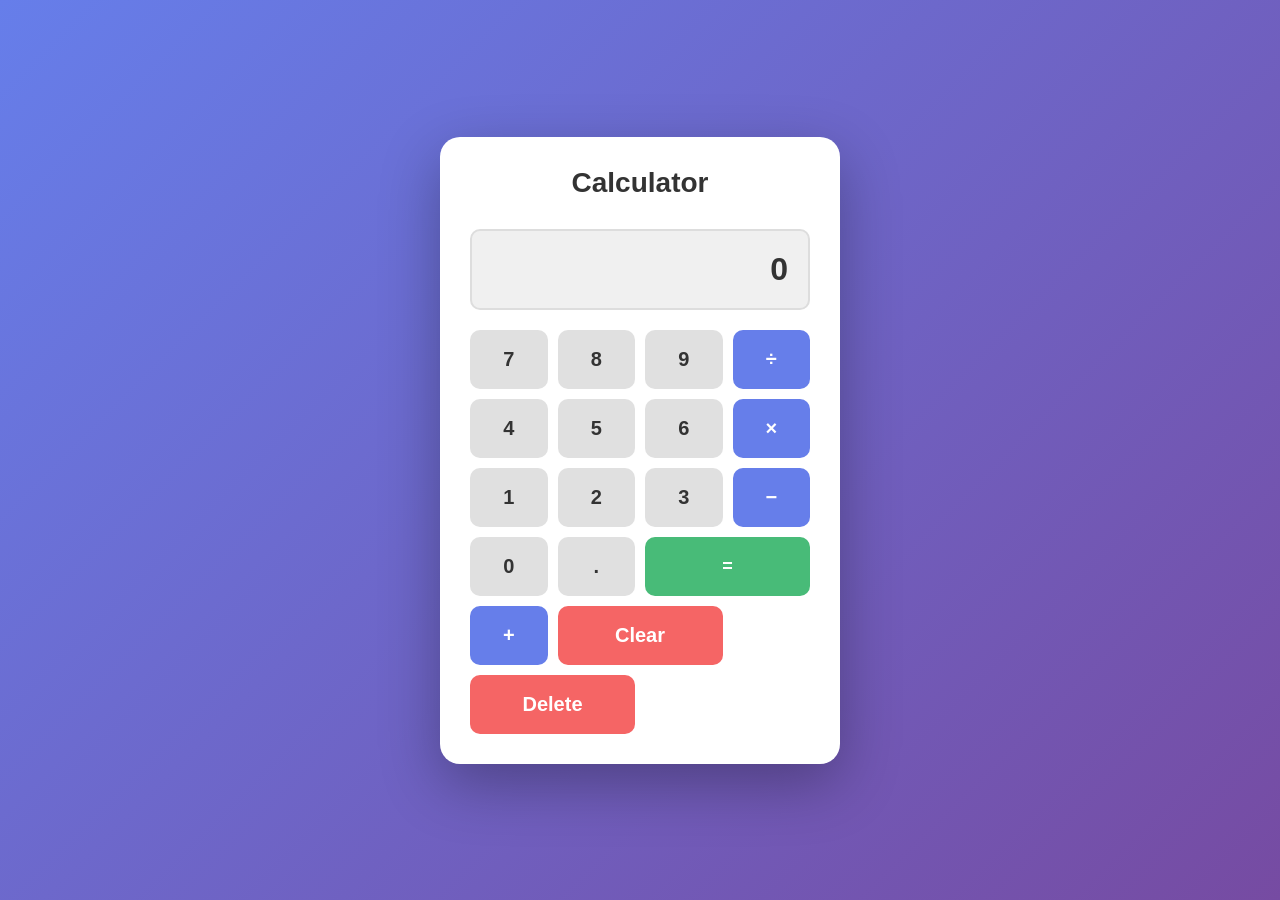
<file: index.html>
<!DOCTYPE html>
<html lang="en">
<head>
    <meta charset="UTF-8">
    <meta name="viewport" content="width=device-width, initial-scale=1.0">
    <title>Calculator</title>
    <style>
        * {
            margin: 0;
            padding: 0;
            box-sizing: border-box;
        }

        body {
            font-family: 'Segoe UI', Tahoma, Geneva, Verdana, sans-serif;
            background: linear-gradient(135deg, #667eea 0%, #764ba2 100%);
            display: flex;
            justify-content: center;
            align-items: center;
            min-height: 100vh;
        }

        .container {
            display: flex;
            justify-content: center;
            align-items: center;
            width: 100%;
            height: 100%;
            position: relative;
        }

        .calculator-wrapper {
            background: white;
            border-radius: 20px;
            box-shadow: 0 20px 60px rgba(0, 0, 0, 0.3);
            padding: 30px;
            width: 100%;
            max-width: 400px;
            transition: all 0.5s ease;
        }

        .calculator-wrapper.hidden {
            display: none;
        }

        .password-wrapper {
            background: white;
            border-radius: 20px;
            box-shadow: 0 20px 60px rgba(0, 0, 0, 0.3);
            padding: 40px;
            width: 100%;
            max-width: 400px;
            text-align: center;
            display: none;
        }

        .password-wrapper.show {
            display: block;
        }

        .calc-title {
            text-align: center;
            margin-bottom: 30px;
            color: #333;
            font-size: 28px;
            font-weight: bold;
        }

        .display {
            background: #f0f0f0;
            border: 2px solid #ddd;
            border-radius: 10px;
            padding: 20px;
            margin-bottom: 20px;
            text-align: right;
            font-size: 32px;
            min-height: 60px;
            word-wrap: break-word;
            word-break: break-all;
            color: #333;
            font-weight: bold;
        }

        .buttons {
            display: grid;
            grid-template-columns: repeat(4, 1fr);
            gap: 10px;
        }

        button {
            padding: 18px;
            font-size: 20px;
            border: none;
            border-radius: 10px;
            cursor: pointer;
            font-weight: bold;
            transition: all 0.2s;
        }

        .btn-number {
            background: #e0e0e0;
            color: #333;
        }

        .btn-number:hover {
            background: #d0d0d0;
            transform: translateY(-2px);
        }

        .btn-number:active {
            transform: translateY(0);
            background: #c0c0c0;
        }

        .btn-operator {
            background: #667eea;
            color: white;
        }

        .btn-operator:hover {
            background: #5568d3;
            transform: translateY(-2px);
        }

        .btn-operator:active {
            transform: translateY(0);
            background: #4557c0;
        }

        .btn-equals {
            grid-column: span 2;
            background: #48bb78;
            color: white;
            font-size: 18px;
        }

        .btn-equals:hover {
            background: #38a169;
            transform: translateY(-2px);
        }

        .btn-equals:active {
            transform: translateY(0);
            background: #2f8659;
        }

        .btn-clear {
            grid-column: span 2;
            background: #f56565;
            color: white;
        }

        .btn-clear:hover {
            background: #e53e3e;
            transform: translateY(-2px);
        }

        .btn-clear:active {
            transform: translateY(0);
            background: #c53030;
        }

        .password-title {
            margin-bottom: 30px;
            color: #333;
            font-size: 24px;
            font-weight: bold;
        }

        .password-input-group {
            margin-bottom: 20px;
        }

        .password-input-group input {
            width: 100%;
            padding: 15px;
            border: 2px solid #ddd;
            border-radius: 10px;
            font-size: 16px;
            transition: border-color 0.3s;
        }

        .password-input-group input:focus {
            outline: none;
            border-color: #667eea;
        }

        .password-btn {
            width: 100%;
            padding: 15px;
            background: #667eea;
            color: white;
            border: none;
            border-radius: 10px;
            font-size: 16px;
            font-weight: bold;
            cursor: pointer;
            transition: all 0.2s;
            margin-bottom: 10px;
        }

        .password-btn:hover {
            background: #5568d3;
            transform: translateY(-2px);
        }

        .password-btn:active {
            transform: translateY(0);
            background: #4557c0;
        }

        .back-btn {
            width: 100%;
            padding: 12px;
            background: #cbd5e0;
            color: #333;
            border: none;
            border-radius: 10px;
            cursor: pointer;
            font-weight: bold;
            transition: all 0.2s;
        }

        .back-btn:hover {
            background: #a0aec0;
            transform: translateY(-2px);
        }

        .back-btn:active {
            transform: translateY(0);
            background: #8596a8;
        }

        #error-message {
            color: #f56565;
            margin-top: 15px;
            font-weight: bold;
            min-height: 24px;
        }
    </style>
</head>
<body>
    <div class="container">
        <div class="calculator-wrapper" id="calcWrapper">
            <div class="calc-title">Calculator</div>
            <div class="display" id="display">0</div>
            <div class="buttons">
                <button class="btn-number" onclick="appendNumber('7')">7</button>
                <button class="btn-number" onclick="appendNumber('8')">8</button>
                <button class="btn-number" onclick="appendNumber('9')">9</button>
                <button class="btn-operator" onclick="appendOperator('/')">÷</button>
                
                <button class="btn-number" onclick="appendNumber('4')">4</button>
                <button class="btn-number" onclick="appendNumber('5')">5</button>
                <button class="btn-number" onclick="appendNumber('6')">6</button>
                <button class="btn-operator" onclick="appendOperator('*')">×</button>
                
                <button class="btn-number" onclick="appendNumber('1')">1</button>
                <button class="btn-number" onclick="appendNumber('2')">2</button>
                <button class="btn-number" onclick="appendNumber('3')">3</button>
                <button class="btn-operator" onclick="appendOperator('-')">−</button>
                
                <button class="btn-number" onclick="appendNumber('0')">0</button>
                <button class="btn-number" onclick="appendNumber('.')">.</button>
                <button class="btn-equals" onclick="calculate()">=</button>
                <button class="btn-operator" onclick="appendOperator('+')">+</button>
                
                <button class="btn-clear" onclick="clearDisplay()">Clear</button>
                <button class="btn-clear" onclick="deleteLast()">Delete</button>
            </div>
        </div>

        <div class="password-wrapper" id="passwordWrapper">
            <div class="password-title">Access Required</div>
            <div class="password-input-group">
                <input type="password" id="password" placeholder="Enter access code" autocomplete="off" onkeypress="handlePasswordKeypress(event)">
            </div>
            <button class="password-btn" onclick="checkPassword()">Verify Access</button>
            <button class="back-btn" onclick="backToCalculator()">← Back</button>
            <div id="error-message"></div>
        </div>
    </div>

    <script>
        let display = document.getElementById('display');
        let currentInput = '0';
        let previousValue = '';
        let operator = '';
        let shouldResetDisplay = false;

        function updateDisplay() {
            display.textContent = currentInput;
        }

        function appendNumber(num) {
            if (shouldResetDisplay) {
                currentInput = num;
                shouldResetDisplay = false;
            } else {
                if (currentInput === '0' && num !== '.') {
                    currentInput = num;
                } else if (num === '.' && currentInput.includes('.')) {
                    return;
                } else {
                    currentInput += num;
                }
            }
            updateDisplay();
        }

        function appendOperator(op) {
            if (operator && !shouldResetDisplay) {
                calculate();
            }
            previousValue = currentInput;
            operator = op;
            shouldResetDisplay = true;
        }

        function calculate() {
            if (operator && previousValue !== '') {
                let result;
                const prev = parseFloat(previousValue);
                const current = parseFloat(currentInput);

                switch (operator) {
                    case '+':
                        result = prev + current;
                        break;
                    case '-':
                        result = prev - current;
                        break;
                    case '*':
                        result = prev * current;
                        break;
                    case '/':
                        if (current === 0) {
                            currentInput = 'Cannot divide by 0';
                            updateDisplay();
                            operator = '';
                            previousValue = '';
                            shouldResetDisplay = true;
                            return;
                        }
                        result = prev / current;
                        break;
                    default:
                        return;
                }

                // Check if calculation equals 67+41=108
                if (previousValue === '67' && currentInput === '41' && operator === '+' && result === 108) {
                    transitionToPassword();
                    return;
                }

                currentInput = result.toString();
                operator = '';
                previousValue = '';
                shouldResetDisplay = true;
                updateDisplay();
            }
        }

        function clearDisplay() {
            currentInput = '0';
            previousValue = '';
            operator = '';
            shouldResetDisplay = false;
            updateDisplay();
        }

        function deleteLast() {
            if (currentInput.length > 1) {
                currentInput = currentInput.slice(0, -1);
            } else {
                currentInput = '0';
            }
            updateDisplay();
        }

        function transitionToPassword() {
            document.getElementById('calcWrapper').classList.add('hidden');
            document.getElementById('passwordWrapper').classList.add('show');
            document.getElementById('password').focus();
            document.getElementById('error-message').textContent = '';
        }

        function backToCalculator() {
            document.getElementById('calcWrapper').classList.remove('hidden');
            document.getElementById('passwordWrapper').classList.remove('show');
            clearDisplay();
            document.getElementById('error-message').textContent = '';
        }

        function handlePasswordKeypress(event) {
            if (event.key === 'Enter') {
                checkPassword();
            }
        }

        function checkPassword() {
            const password = document.getElementById('password').value;
            const correctPassword = 'YWxsIGhhaWwgYWxp';

            if (password === correctPassword) {
                // Set authentication token in localStorage
                localStorage.setItem('codexAuthenticated', 'true');
                localStorage.setItem('codexAuthTime', Date.now().toString());
                window.location.href = 'home.html';
            } else {
                document.getElementById('error-message').textContent = 'Incorrect password. Try again.';
                document.getElementById('password').value = '';
                document.getElementById('password').focus();
            }
        }

        updateDisplay();
    </script>
</body>
</html>
</file>
<file: style.css>
/* Import fonts */
@import url('https://fonts.googleapis.com/css2?family=Audiowide&family=Rajdhani:wght@300;400;500;600;700&display=swap');

/* Reset and Base Styles */
*, *::before, *::after {
    margin: 0;
    padding: 0;
    box-sizing: border-box;
}

:root {
    --primary: #ff0022;
    --primary-dark: #cc0019;
    --primary-light: #ff3355;
    --dark: #050505;
    --darker: #000000;
    --dark-gray: #0a0a0a;
    --medium-gray: #111111;
    --light-gray: #222222;
    --text: #f0f0f0;
    --text-muted: #888888;
    --glow: 0 0 10px rgba(255, 0, 34, 0.7);
    --glow-strong: 0 0 20px rgba(255, 0, 34, 0.9);
}

body {
    background-color: var(--darker);
    color: var(--text);
    font-family: 'Rajdhani', sans-serif;
    min-height: 100vh;
    display: flex;
    flex-direction: column;
    overflow-x: hidden;
    line-height: 1.6;
}

/* Typography */
h1, h2, h3, h4, h5, h6 {
    font-family: 'Audiowide', cursive;
    font-weight: 400;
    letter-spacing: 1px;
}

/* Scrollbar Styling */
::-webkit-scrollbar {
    width: 6px;
}

::-webkit-scrollbar-track {
    background: var(--darker);
}

::-webkit-scrollbar-thumb {
    background: var(--primary-dark);
    border-radius: 3px;
}

::-webkit-scrollbar-thumb:hover {
    background: var(--primary);
}

/* Animations */
@keyframes pulse {
    0% { transform: scale(1); }
    50% { transform: scale(1.05); }
    100% { transform: scale(1); }
}

@keyframes fadeIn {
    from { opacity: 0; }
    to { opacity: 1; }
}

@keyframes slideInFromLeft {
    from { transform: translateX(-50px); opacity: 0; }
    to { transform: translateX(0); opacity: 1; }
}

@keyframes slideInFromRight {
    from { transform: translateX(50px); opacity: 0; }
    to { transform: translateX(0); opacity: 1; }
}

@keyframes slideInFromBottom {
    from { transform: translateY(50px); opacity: 0; }
    to { transform: translateY(0); opacity: 1; }
}

@keyframes glitch {
    0% { transform: translate(0); }
    20% { transform: translate(-2px, 2px); }
    40% { transform: translate(-2px, -2px); }
    60% { transform: translate(2px, 2px); }
    80% { transform: translate(2px, -2px); }
    100% { transform: translate(0); }
}

@keyframes neonFlicker {
    0%, 19%, 21%, 23%, 25%, 54%, 56%, 100% {
        text-shadow: 
            0 0 5px var(--primary),
            0 0 10px var(--primary),
            0 0 20px var(--primary),
            0 0 40px var(--primary);
    }
    20%, 24%, 55% {
        text-shadow: none;
    }
}

/* Login Page Styles */
.login-body {
    display: flex;
    justify-content: center;
    align-items: center;
    height: 100vh;
    background-color: var(--darker);
    position: relative;
    overflow: hidden;
}

.login-background {
    position: absolute;
    top: 0;
    left: 0;
    width: 100%;
    height: 100%;
    background: 
        radial-gradient(circle at center, rgba(255, 0, 34, 0.1) 0%, rgba(0, 0, 0, 0.5) 70%);
    z-index: 1;
}

.login-grid {
    position: absolute;
    top: 0;
    left: 0;
    width: 100%;
    height: 100%;
    background-image: 
        linear-gradient(rgba(255, 0, 34, 0.05) 1px, transparent 1px),
        linear-gradient(90deg, rgba(255, 0, 34, 0.05) 1px, transparent 1px);
    background-size: 30px 30px;
    z-index: 2;
    perspective: 1000px;
    transform-style: preserve-3d;
    animation: fadeIn 2s ease-out;
}

.login-container {
    position: relative;
    z-index: 3;
    text-align: center;
    animation: fadeIn 1.5s ease-out;
}

.login-logo {
    margin-bottom: 2rem;
    animation: pulse 3s infinite ease-in-out;
}

.main-title {
    color: var(--primary);
    font-size: 4rem;
    text-shadow: 
        0 0 5px var(--primary),
        0 0 10px var(--primary),
        0 0 20px var(--primary);
    margin-bottom: 2rem;
    position: relative;
    display: inline-block;
    animation: neonFlicker 5s infinite;
}

.login-box {
    justify-self: center;
    background-color: rgba(10, 10, 10, 0.8);
    backdrop-filter: blur(10px);
    padding: 2.5rem;
    border-radius: 5px;
    box-shadow: 0 0 30px rgba(0, 0, 0, 0.8), 0 0 10px rgba(255, 0, 34, 0.3);
    width: 350px;
    border: 1px solid rgba(255, 0, 34, 0.2);
    position: relative;
    overflow: hidden;
}

.login-box::before {
    content: '';
    position: absolute;
    top: -50%;
    left: -50%;
    width: 200%;
    height: 200%;
    background: linear-gradient(
        to bottom right,
        rgba(255, 0, 34, 0),
        rgba(255, 0, 34, 0),
        rgba(255, 0, 34, 0.05),
        rgba(255, 0, 34, 0)
    );
    transform: rotate(30deg);
    animation: rotateGradient 10s linear infinite;
    z-index: -1;
}

@keyframes rotateGradient {
    0% { transform: rotate(0deg); }
    100% { transform: rotate(360deg); }
}

.login-box h2 {
    margin-bottom: 1.5rem;
    color: var(--text);
    font-size: 1.8rem;
    position: relative;
    display: inline-block;
}

.login-box h2::after {
    content: '';
    position: absolute;
    bottom: -10px;
    left: 50%;
    transform: translateX(-50%);
    width: 50px;
    height: 2px;
    background: var(--primary);
    border-radius: 2px;
}

.login-box input {
    width: 100%;
    padding: 12px 15px;
    margin-bottom: 1.5rem;
    background-color: rgba(0, 0, 0, 0.5);
    border: 1px solid var(--light-gray);
    color: var(--text);
    border-radius: 3px;
    font-family: 'Rajdhani', sans-serif;
    font-size: 1.1rem;
    transition: all 0.3s ease;
}

.login-box input:focus {
    outline: none;
    border-color: var(--primary);
    box-shadow: 0 0 10px rgba(255, 0, 34, 0.5);
}

.login-box button {
    width: 100%;
    padding: 12px;
    background-color: var(--primary);
    color: white;
    border: none;
    border-radius: 3px;
    cursor: pointer;
    font-weight: bold;
    font-family: 'Audiowide', cursive;
    font-size: 1rem;
    letter-spacing: 1px;
    transition: all 0.3s ease;
    position: relative;
    overflow: hidden;
}

.login-box button::before {
    content: '';
    position: absolute;
    top: 0;
    left: -100%;
    width: 100%;
    height: 100%;
    background: linear-gradient(
        90deg,
        transparent,
        rgba(255, 255, 255, 0.2),
        transparent
    );
    transition: all 0.5s;
}

.login-box button:hover {
    background-color: var(--primary-dark);
    transform: translateY(-2px);
    box-shadow: 0 5px 15px rgba(255, 0, 34, 0.4);
}

.login-box button:hover::before {
    left: 100%;
}

.login-box button:active {
    transform: translateY(1px);
}

#error-message {
    color: var(--primary);
    margin-top: 1rem;
    font-size: 0.9rem;
    height: 20px;
    font-weight: 500;
}

/* Header Styles */
header {
    background-color: rgba(0, 0, 0, 0.9);
    backdrop-filter: blur(10px);
    padding: 0.8rem 2rem;
    box-shadow: 0 2px 20px rgba(0, 0, 0, 0.8), 0 0 5px rgba(255, 0, 34, 0.3);
    display: flex;
    justify-content: space-between;
    align-items: center;
    position: sticky;
    top: 0;
    z-index: 100;
    border-bottom: 1px solid rgba(255, 0, 34, 0.1);
}

header .main-title {
    font-size: 2rem;
    margin-bottom: 0;
    text-shadow: 
        0 0 5px var(--primary),
        0 0 10px var(--primary);
}

nav ul {
    display: flex;
    list-style: none;
    gap: 0.5rem;
}

nav ul li a {
    color: var(--text);
    text-decoration: none;
    font-weight: 600;
    padding: 0.6rem 1rem;
    border-radius: 3px;
    transition: all 0.3s;
    position: relative;
    font-family: 'Rajdhani', sans-serif;
    letter-spacing: 1px;
    font-size: 1rem;
    display: flex;
    align-items: center;
    gap: 0.5rem;
}

nav ul li a i {
    color: var(--primary);
}

nav ul li a::after {
    content: '';
    position: absolute;
    bottom: 0;
    left: 0;
    width: 0;
    height: 2px;
    background-color: var(--primary);
    transition: width 0.3s ease;
}

nav ul li a:hover {
    color: var(--text);
    background-color: rgba(255, 0, 34, 0.1);
}

nav ul li a:hover::after {
    width: 100%;
}

nav ul li a.active {
    background-color: var(--primary);
    color: black;
    font-weight: 700;
}

nav ul li a.active i {
    color: black;
}

nav ul li a.active::after {
    width: 0;
}

/* Main Content Styles */
main {
    flex: 1;
    padding: 2rem;
    max-width: 1400px;
    margin: 0 auto;
    width: 100%;
    animation: fadeIn 1s ease-out;
}

.content {
    background-color: rgba(10, 10, 10, 0.8);
    backdrop-filter: blur(10px);
    padding: 2rem;
    border-radius: 5px;
    box-shadow: 0 0 30px rgba(0, 0, 0, 0.5), 0 0 5px rgba(255, 0, 34, 0.2);
    border: 1px solid rgba(255, 0, 34, 0.1);
    position: relative;
    overflow: hidden;
    margin-bottom: 2rem;
}

.content::before {
    content: '';
    position: absolute;
    top: 0;
    left: 0;
    width: 100%;
    height: 3px;
    background: linear-gradient(90deg, var(--primary-dark), var(--primary), var(--primary-light));
}

.content h2 {
    color: var(--primary);
    margin-bottom: 1.5rem;
    font-size: 1.8rem;
    position: relative;
    display: inline-block;
    animation: slideInFromLeft 1s ease-out;
}

.content h2 i {
    margin-right: 0.5rem;
}

.content p {
    margin-bottom: 1.5rem;
    line-height: 1.8;
    font-size: 1.1rem;
    color: var(--text-muted);
}

/* Games Grid Styles */
.games-grid {
    display: grid;
    grid-template-columns: repeat(auto-fill, minmax(250px, 1fr));
    gap: 1.5rem;
}

.game-card {
    background: linear-gradient(145deg, #0a0a0a, #050505);
    border-radius: 5px;
    padding: 1.5rem;
    text-align: center;
    box-shadow: 0 5px 15px rgba(0, 0, 0, 0.5);
    transition: all 0.3s ease;
    position: relative;
    overflow: hidden;
    border: 1px solid rgba(20, 20, 20, 1);
    animation: fadeIn 0.5s ease-out;
    animation-fill-mode: both;
}

.games-grid .game-card:nth-child(1) { animation-delay: 0.1s; }
.games-grid .game-card:nth-child(2) { animation-delay: 0.15s; }
.games-grid .game-card:nth-child(3) { animation-delay: 0.2s; }
.games-grid .game-card:nth-child(4) { animation-delay: 0.25s; }
.games-grid .game-card:nth-child(5) { animation-delay: 0.3s; }
.games-grid .game-card:nth-child(6) { animation-delay: 0.35s; }
.games-grid .game-card:nth-child(7) { animation-delay: 0.4s; }
.games-grid .game-card:nth-child(8) { animation-delay: 0.45s; }
.games-grid .game-card:nth-child(9) { animation-delay: 0.5s; }
.games-grid .game-card:nth-child(10) { animation-delay: 0.55s; }
.games-grid .game-card:nth-child(11) { animation-delay: 0.6s; }
.games-grid .game-card:nth-child(12) { animation-delay: 0.65s; }

.game-card::before {
    content: '';
    position: absolute;
    top: -50%;
    left: -50%;
    width: 200%;
    height: 200%;
    background: linear-gradient(
        to bottom right,
        rgba(255, 0, 34, 0),
        rgba(255, 0, 34, 0),
        rgba(255, 0, 34, 0.1),
        rgba(255, 0, 34, 0)
    );
    transform: rotate(30deg);
    z-index: 1;
    transition: all 0.5s;
    opacity: 0;
}

.game-card::after {
    content: '';
    position: absolute;
    top: 0;
    left: 0;
    width: 100%;
    height: 100%;
    background: linear-gradient(
        to bottom,
        rgba(255, 0, 34, 0.05),
        rgba(0, 0, 0, 0)
    );
    z-index: 0;
}

.game-card:hover {
    transform: translateY(-10px);
    box-shadow: 0 15px 30px rgba(0, 0, 0, 0.7), 0 0 15px rgba(255, 0, 34, 0.3);
    border-color: rgba(255, 0, 34, 0.3);
    background: linear-gradient(145deg, #0c0c0c, #070707);
}

.game-card:hover::before {
    opacity: 1;
    animation: rotateGradient 10s linear infinite;
}

.game-card h3 {
    color: var(--text);
    margin-bottom: 1.5rem;
    font-size: 1.5rem;
    position: relative;
    display: inline-block;
    z-index: 2;
}

.game-card h3::after {
    content: '';
    position: absolute;
    bottom: -8px;
    left: 50%;
    transform: translateX(-50%);
    width: 40px;
    height: 2px;
    background: var(--primary);
    border-radius: 2px;
    transition: width 0.3s;
}

.game-card:hover h3::after {
    width: 80%;
}

.game-card button {
    background-color: var(--primary);
    color: black;
    border: none;
    padding: 0.8rem 1.5rem;
    border-radius: 3px;
    cursor: pointer;
    font-weight: bold;
    font-family: 'Audiowide', cursive;
    letter-spacing: 1px;
    transition: all 0.3s;
    position: relative;
    overflow: hidden;
    z-index: 2;
}

.game-card button::before {
    content: '';
    position: absolute;
    top: 0;
    left: -100%;
    width: 100%;
    height: 100%;
    background: linear-gradient(
        90deg,
        transparent,
        rgba(255, 255, 255, 0.2),
        transparent
    );
    transition: all 0.5s;
}

.game-card button:hover {
    background-color: var(--primary-dark);
    transform: translateY(-3px);
    box-shadow: 0 5px 15px rgba(255, 0, 34, 0.4);
}

.game-card button:hover::before {
    left: 100%;
}

.game-card button:active {
    transform: translateY(1px);
}

/* Footer Styles */
footer {
    background-color: rgba(0, 0, 0, 0.95);
    backdrop-filter: blur(10px);
    text-align: center;
    padding: 1.5rem;
    margin-top: auto;
    box-shadow: 0 -2px 20px rgba(0, 0, 0, 0.8);
    border-top: 1px solid rgba(255, 0, 34, 0.1);
    position: relative;
}

footer::before {
    content: '';
    position: absolute;
    top: 0;
    left: 0;
    width: 100%;
    height: 1px;
    background: linear-gradient(90deg, transparent, var(--primary), transparent);
}

footer p {
    color: var(--text-muted);
    font-size: 0.9rem;
}

/* Page Transitions */
.page-transition {
    position: fixed;
    top: 0;
    left: 0;
    width: 100%;
    height: 100%;
    background-color: var(--darker);
    z-index: 9999;
    pointer-events: none;
    opacity: 0;
    transition: opacity 0.5s;
}

.page-transition.active {
    opacity: 1;
}

/* Hero Section for Home Page */
.hero {
    position: relative;
    height: 600px;
    display: flex;
    align-items: center;
    justify-content: center;
    margin-bottom: 3rem;
    overflow: hidden;
    border-radius: 5px;
    box-shadow: 0 10px 30px rgba(0, 0, 0, 0.7);
    border: 1px solid rgba(255, 0, 34, 0.1);
}

.hero-bg {
    position: absolute;
    top: 0;
    left: 0;
    width: 100%;
    height: 100%;
    background: linear-gradient(135deg, rgba(0, 0, 0, 0.9), rgba(0, 0, 0, 0.95)),
                url('https://images.unsplash.com/photo-1511512578047-dfb367046420?ixlib=rb-4.0.3&ixid=M3wxMjA3fDB8MHxwaG90by1wYWdlfHx8fGVufDB8fHx8fA%3D%3D&auto=format&fit=crop&w=2071&q=80');
    background-size: cover;
    background-position: center;
    z-index: 1;
    opacity: 0.7;
}

.hero-grid {
    position: absolute;
    top: 0;
    left: 0;
    width: 100%;
    height: 100%;
    background-image: 
        linear-gradient(rgba(255, 0, 34, 0.05) 1px, transparent 1px),
        linear-gradient(90deg, rgba(255, 0, 34, 0.05) 1px, transparent 1px);
    background-size: 30px 30px;
    z-index: 2;
    opacity: 0.3;
}

.hero-content {
    position: relative;
    z-index: 3;
    text-align: center;
    padding: 2rem;
    max-width: 800px;
}

.hero-title {
    font-size: 4rem;
    color: var(--text);
    margin-bottom: 1.5rem;
    text-shadow: 
        0 0 5px var(--primary),
        0 0 10px var(--primary);
    animation: fadeIn 1s ease-out;
    line-height: 1.2;
}

.hero-title span {
    color: var(--primary);
    position: relative;
    display: inline-block;
}

.hero-title span::after {
    content: '';
    position: absolute;
    bottom: 0;
    left: 0;
    width: 100%;
    height: 2px;
    background: var(--primary);
    box-shadow: 0 0 10px var(--primary);
}

.hero-subtitle {
    font-size: 1.5rem;
    color: var(--text-muted);
    margin-bottom: 2.5rem;
    animation: fadeIn 1.5s ease-out;
    max-width: 600px;
    margin-left: auto;
    margin-right: auto;
}

.hero-buttons {
    display: flex;
    gap: 1.5rem;
    justify-content: center;
    animation: fadeIn 2s ease-out;
}

.hero-btn {
    padding: 1rem 2.5rem;
    background-color: var(--primary);
    color: black;
    border: none;
    border-radius: 3px;
    cursor: pointer;
    font-weight: bold;
    font-family: 'Audiowide', cursive;
    letter-spacing: 1px;
    text-decoration: none;
    transition: all 0.3s;
    position: relative;
    overflow: hidden;
    font-size: 1rem;
    display: flex;
    align-items: center;
    gap: 0.5rem;
}

.hero-btn.secondary {
    background-color: transparent;
    border: 2px solid var(--primary);
    color: var(--text);
}

.hero-btn::before {
    content: '';
    position: absolute;
    top: 0;
    left: -100%;
    width: 100%;
    height: 100%;
    background: linear-gradient(
        90deg,
        transparent,
        rgba(255, 255, 255, 0.2),
        transparent
    );
    transition: all 0.5s;
}

.hero-btn:hover {
    background-color: var(--primary-dark);
    transform: translateY(-3px);
    box-shadow: 0 5px 15px rgba(255, 0, 34, 0.4);
}

.hero-btn.secondary:hover {
    background-color: rgba(255, 0, 34, 0.1);
    color: var(--text);
}

.hero-btn:hover::before {
    left: 100%;
}

/* Featured Games Section */
.featured-games {
    margin-bottom: 3rem;
}

.section-title {
    font-size: 2.2rem;
    color: var(--primary);
    margin-bottom: 2rem;
    position: relative;
    display: inline-block;
    text-shadow: 0 0 5px rgba(255, 0, 34, 0.5);
}

.section-title::after {
    content: '';
    position: absolute;
    bottom: -10px;
    left: 0;
    width: 80px;
    height: 3px;
    background: var(--primary);
    border-radius: 3px;
    box-shadow: 0 0 10px var(--primary);
}

.featured-grid {
    display: grid;
    grid-template-columns: repeat(3, 1fr);
    gap: 2rem;
}

/* About Page Specific Styles */
.about-section {
    display: grid;
    grid-template-columns: 1fr 1fr;
    gap: 3rem;
    margin-bottom: 3rem;
}

.about-image {
    border-radius: 5px;
    overflow: hidden;
    box-shadow: 0 10px 30px rgba(0, 0, 0, 0.7);
    height: 400px;
    border: 1px solid rgba(255, 0, 34, 0.1);
    position: relative;
}

.about-image::after {
    content: '';
    position: absolute;
    top: 0;
    left: 0;
    width: 100%;
    height: 100%;
    background: linear-gradient(
        to bottom,
        rgba(0, 0, 0, 0.3),
        rgba(0, 0, 0, 0.7)
    );
}

.about-image img {
    width: 100%;
    height: 100%;
    object-fit: cover;
}

.about-content h2 {
    margin-bottom: 1.5rem;
    color: var(--primary);
    text-shadow: 0 0 5px rgba(255, 0, 34, 0.5);
}

.about-content p {
    margin-bottom: 1.5rem;
    line-height: 1.8;
    color: var(--text-muted);
}

/* Responsive Styles */
@media (max-width: 1200px) {
    .featured-grid {
        grid-template-columns: repeat(2, 1fr);
    }
    
    .about-section {
        grid-template-columns: 1fr;
    }
}

@media (max-width: 992px) {
    .hero-title {
        font-size: 3.5rem;
    }
    
    .hero-subtitle {
        font-size: 1.3rem;
    }
    
    .featured-grid {
        grid-template-columns: 1fr;
    }
}

@media (max-width: 768px) {
    header {
        flex-direction: column;
        padding: 1rem;
    }
    
    header .main-title {
        margin-bottom: 1rem;
    }
    
    nav ul {
        flex-wrap: wrap;
        justify-content: center;
    }
    
    .hero {
        height: 500px;
    }
    
    .hero-title {
        font-size: 3rem;
    }
    
    .hero-buttons {
        flex-direction: column;
        align-items: center;
    }
    
    .hero-btn {
        width: 100%;
        text-align: center;
        justify-content: center;
    }
    
    main {
        padding: 2rem 1rem;
    }
    
    .content {
        padding: 1.5rem;
    }
}

@media (max-width: 480px) {
    .login-box {
        width: 90%;
        padding: 1.5rem;
    }
    
    .main-title {
        font-size: 3rem;
    }
    
    .hero-title {
        font-size: 2.5rem;
    }
    
    .hero-subtitle {
        font-size: 1.1rem;
    }
    
    .section-title {
        font-size: 1.8rem;
    }
    
    .game-card {
        padding: 1.2rem;
    }
    
    .game-card h3 {
        font-size: 1.3rem;
    }
    
    .about-image {
        height: 300px;
    }
}

/* Animations for elements */
.content, .game-card, .about-image, .about-content {
    opacity: 0;
    transform: translateY(20px);
    transition: opacity 0.8s ease, transform 0.8s ease;
}

.content.visible, .game-card.visible, .about-image.visible, .about-content.visible {
    opacity: 1;
    transform: translateY(0);
}

/* Shake animation for password input */
@keyframes shake {
    0%, 100% { transform: translateX(0); }
    10%, 30%, 50%, 70%, 90% { transform: translateX(-5px); }
    20%, 40%, 60%, 80% { transform: translateX(5px); }
}

.shake {
    animation: shake 0.5s;
}

/* Loading animation */
.loaded {
    animation: fadeIn 0.5s ease-out;
}

/* Glitch effect for game cards on hover */
.game-card:hover h3 {
    animation: glitch 0.3s ease-in-out;
}

/* Update to game card styling to ensure consistent layout */
.game-card {
    background: linear-gradient(145deg, #0a0a0a, #050505);
    border-radius: 5px;
    padding: 1.5rem;
    text-align: center;
    box-shadow: 0 5px 15px rgba(0, 0, 0, 0.5);
    transition: all 0.3s ease;
    position: relative;
    overflow: hidden;
    border: 1px solid rgba(20, 20, 20, 1);
    animation: fadeIn 0.5s ease-out;
    animation-fill-mode: both;
    display: flex;
    flex-direction: column;
    justify-content: space-between;
    height: 180px;
}

.game-card h3 {
    color: var(--text);
    margin-bottom: 1rem;
    font-size: 1.5rem;
    position: relative;
    display: inline-block;
    z-index: 2;
    align-self: center;
}

.game-card h3::after {
    content: '';
    position: absolute;
    bottom: -8px;
    left: 50%;
    transform: translateX(-50%);
    width: 40px;
    height: 2px;
    background: var(--primary);
    border-radius: 2px;
    transition: width 0.3s;
}

.game-card:hover h3::after {
    width: 80%;
}

.game-card button {
    background-color: var(--primary);
    color: black;
    border: none;
    padding: 0.8rem 1.5rem;
    border-radius: 3px;
    cursor: pointer;
    font-weight: bold;
    font-family: 'Audiowide', cursive;
    letter-spacing: 1px;
    transition: all 0.3s;
    position: relative;
    overflow: hidden;
    z-index: 2;
    margin-top: auto;
    align-self: center;
    width: 80%;
}

/* Games Grid Styles */
.games-grid {
    display: grid;
    grid-template-columns: repeat(auto-fill, minmax(280px, 1fr));
    gap: 2rem;
    margin-bottom: 3rem;
}

@media (max-width: 768px) {
    .games-grid {
        grid-template-columns: repeat(auto-fill, minmax(240px, 1fr));
        gap: 1.5rem;
    }
    
    .game-card {
        height: 160px;
        padding: 1.2rem;
    }
    
    .game-card h3 {
        font-size: 1.3rem;
    }
    
    .game-card button {
        padding: 0.7rem 1.2rem;
        font-size: 0.9rem;
    }
}

@media (max-width: 480px) {
    .games-grid {
        grid-template-columns: 1fr;
        gap: 1.2rem;
    }
}

/* Update for main title to have consistent appearance without flicker */
.main-title {
    font-family: 'Audiowide', cursive;
    color: var(--primary);
    font-size: 2.5rem;
    margin: 0;
    letter-spacing: 2px;
    text-shadow: 0 0 5px var(--primary), 0 0 10px var(--primary), 0 0 20px var(--primary);
}

/* For the login page title specifically */
.login-container .main-title {
    font-size: 3.5rem;
    margin-bottom: 2rem;
    text-align: center;
}

/* Music Page Styles */
.music-search-container {
    max-width: 900px;
    margin: 0 auto 3rem;
    padding: 0 1.5rem;
}

.music-search-box {
    display: flex;
    align-items: center;
    background: linear-gradient(145deg, #0a0a0a, #050505);
    border-radius: 5px;
    padding: 0.5rem 1rem;
    margin-bottom: 2rem;
    border: 1px solid rgba(255, 0, 34, 0.2);
    box-shadow: 0 5px 15px rgba(0, 0, 0, 0.5);
    position: relative;
    overflow: hidden;
}

.music-search-box::before {
    content: '';
    position: absolute;
    top: -50%;
    left: -50%;
    width: 200%;
    height: 200%;
    background: repeating-linear-gradient(
        45deg,
        transparent,
        transparent 10px,
        rgba(255, 0, 34, 0.03) 10px,
        rgba(255, 0, 34, 0.03) 20px
    );
    z-index: 0;
    animation: grid-move 20s linear infinite;
    opacity: 0.3;
}

.search-icon {
    color: var(--primary);
    font-size: 1.2rem;
    margin-right: 1rem;
    position: relative;
    z-index: 1;
}

#music-search-input {
    flex: 1;
    background: transparent;
    border: none;
    color: var(--text);
    font-size: 1rem;
    padding: 0.8rem 0;
    font-family: 'Rajdhani', sans-serif;
    position: relative;
    z-index: 1;
}

#music-search-input:focus {
    outline: none;
}

#music-search-button {
    background-color: var(--primary);
    color: black;
    border: none;
    padding: 0.8rem 1.5rem;
    border-radius: 3px;
    cursor: pointer;
    font-weight: bold;
    font-family: 'Audiowide', cursive;
    letter-spacing: 1px;
    transition: all 0.3s;
    position: relative;
    z-index: 1;
}

#music-search-button:hover {
    background-color: #ff1f3d;
    transform: translateY(-2px);
    box-shadow: 0 5px 15px rgba(255, 0, 34, 0.3);
}

.popular-searches {
    margin-bottom: 2.5rem;
}

.popular-searches h3 {
    color: var(--text);
    margin-bottom: 1rem;
    font-size: 1.3rem;
    position: relative;
    display: inline-block;
}

.popular-searches h3::after {
    content: '';
    position: absolute;
    bottom: -5px;
    left: 0;
    width: 40px;
    height: 2px;
    background: var(--primary);
    border-radius: 2px;
}

.popular-tags {
    display: flex;
    flex-wrap: wrap;
    gap: 0.8rem;
}

.tag {
    background: rgba(255, 0, 34, 0.1);
    color: var(--text);
    padding: 0.5rem 1rem;
    border-radius: 20px;
    font-size: 0.9rem;
    cursor: pointer;
    transition: all 0.3s;
    border: 1px solid rgba(255, 0, 34, 0.2);
}

.tag:hover {
    background: rgba(255, 0, 34, 0.2);
    transform: translateY(-2px);
    box-shadow: 0 5px 10px rgba(0, 0, 0, 0.3);
}

.music-categories {
    display: grid;
    grid-template-columns: repeat(auto-fit, minmax(250px, 1fr));
    gap: 2rem;
}

.category {
    background: linear-gradient(145deg, #0a0a0a, #050505);
    border-radius: 5px;
    padding: 1.5rem;
    border: 1px solid rgba(20, 20, 20, 1);
    box-shadow: 0 5px 15px rgba(0, 0, 0, 0.5);
    transition: all 0.3s;
}

.category:hover {
    transform: translateY(-5px);
    box-shadow: 0 10px 25px rgba(0, 0, 0, 0.7), 0 0 15px rgba(255, 0, 34, 0.2);
}

.category h3 {
    color: var(--primary);
    margin-bottom: 1rem;
    font-size: 1.2rem;
    display: flex;
    align-items: center;
    gap: 0.5rem;
}

.category ul {
    list-style: none;
    padding: 0;
}

.category li {
    color: var(--text);
    padding: 0.7rem 0;
    border-bottom: 1px solid rgba(255, 255, 255, 0.05);
    cursor: pointer;
    transition: all 0.3s;
    position: relative;
}

.category li:last-child {
    border-bottom: none;
}

.category li:hover {
    color: var(--primary);
    padding-left: 0.5rem;
}

.category li:hover::before {
    content: '▶';
    position: absolute;
    left: -15px;
    color: var(--primary);
    font-size: 0.7rem;
    top: 50%;
    transform: translateY(-50%);
    opacity: 0.7;
}

@media (max-width: 768px) {
    .music-search-box {
        flex-direction: column;
        padding: 1rem;
    }
    
    .search-icon {
        display: none;
    }
    
    #music-search-input {
        width: 100%;
        margin-bottom: 1rem;
        text-align: center;
    }
    
    #music-search-button {
        width: 100%;
    }
    
    .music-categories {
        grid-template-columns: 1fr;
        gap: 1.5rem;
    }
}

/* Logo styling */
.logo {
    display: flex;
    align-items: center;
}

.logo img {
    width: 40px;
    height: 40px;
    margin-right: 10px;
}

.logo h1 {
    font-family: 'Audiowide', cursive;
    font-size: 1.8rem;
    color: #ff0022;
    margin: 0;
    letter-spacing: 1px;
    text-shadow: 0 0 10px rgba(255, 0, 34, 0.3);
}

@media (max-width: 768px) {
    .logo img {
        width: 32px;
        height: 32px;
    }
    
    .logo h1 {
        font-size: 1.5rem;
    }
}

/* Search Bar Styles */
.search-container {
    margin-bottom: 2rem;
    width: 100%;
    max-width: 600px;
}

.search-bar {
    display: flex;
    align-items: center;
    background: rgba(10, 10, 10, 0.5);
    border: 1px solid rgba(255, 0, 34, 0.3);
    border-radius: 5px;
    padding: 0.5rem 1rem;
    transition: all 0.3s ease;
    position: relative;
}

.search-bar:focus-within {
    border-color: var(--primary);
    box-shadow: 0 0 15px rgba(255, 0, 34, 0.2);
}

.search-icon {
    color: var(--text-muted);
    margin-right: 0.8rem;
}

#game-search {
    background: transparent;
    border: none;
    color: var(--text);
    font-family: 'Rajdhani', sans-serif;
    font-size: 1rem;
    width: 100%;
    padding: 0.5rem 0;
}

#game-search:focus {
    outline: none;
}

#game-search::placeholder {
    color: var(--text-muted);
}

.clear-search-btn {
    background: transparent;
    border: none;
    color: var(--text-muted);
    cursor: pointer;
    padding: 0.5rem;
    display: none;
    opacity: 0.7;
    transition: opacity 0.2s;
}

.clear-search-btn:hover {
    opacity: 1;
    color: var(--primary);
}

/* No results message */
.no-results {
    text-align: center;
    padding: 2rem;
    color: var(--text-muted);
    font-size: 1.2rem;
    background: rgba(10, 10, 10, 0.5);
    border-radius: 5px;
    margin: 2rem 0;
    display: none;
}

/* Animation for search results */
@keyframes fadeIn {
    from { opacity: 0; transform: translateY(10px); }
    to { opacity: 1; transform: translateY(0); }
}

.game-card.search-visible {
    animation: fadeIn 0.3s ease forwards;
}

/* Responsive adjustments */
@media (max-width: 768px) {
    .search-container {
        max-width: 100%;
    }
}
</file>
<file: admin-panel.css>
/* Admin Panel Styles */
.admin-panel {
    position: fixed;
    top: 20px;
    right: 20px;
    width: 450px;
    max-height: 80vh;
    background-color: var(--dark-gray);
    border: 1px solid var(--primary);
    border-radius: 5px;
    box-shadow: 0 0 20px rgba(0, 0, 0, 0.8), 0 0 10px rgba(255, 0, 34, 0.3);
    z-index: 9999;
    overflow: hidden;
    transition: transform 0.3s ease, opacity 0.3s ease;
}

.admin-panel-hidden {
    transform: translateX(420px);
    opacity: 0;
    pointer-events: none;
}

.admin-panel-header {
    background-color: var(--primary);
    color: black;
    padding: 10px 15px;
    display: flex;
    justify-content: space-between;
    align-items: center;
}

.admin-panel-header h3 {
    margin: 0;
    font-family: 'Audiowide', cursive;
    font-size: 1.2rem;
}

#close-admin-panel {
    background: none;
    border: none;
    color: black;
    cursor: pointer;
    font-size: 1.2rem;
}

.admin-panel-content {
    padding: 15px;
    max-height: calc(80vh - 50px);
    overflow-y: auto;
}

.admin-section {
    margin-bottom: 20px;
}

.admin-section h4 {
    color: var(--primary);
    margin-bottom: 10px;
    font-size: 1.1rem;
    border-bottom: 1px solid var(--primary-dark);
    padding-bottom: 5px;
}

.user-list-container, .banned-list-container {
    max-height: 200px;
    overflow-y: auto;
    background-color: var(--darker);
    border-radius: 3px;
    border: 1px solid var(--light-gray);
}

.user-item, .banned-item {
    padding: 10px;
    border-bottom: 1px solid var(--light-gray);
    display: flex;
    justify-content: space-between;
    align-items: center;
}

.user-item:last-child, .banned-item:last-child {
    border-bottom: none;
}

.user-info, .banned-user-info {
    flex: 1;
}

.user-id, .banned-user-id {
    font-family: 'Rajdhani', sans-serif;
    font-weight: 600;
    color: var(--text);
    margin-bottom: 3px;
    font-size: 0.9rem;
}

.user-nickname {
    color: var(--primary);
    font-weight: bold;
    text-transform: uppercase;
}

.current-user-badge {
    background-color: var(--primary);
    color: black;
    font-size: 0.7rem;
    padding: 2px 5px;
    border-radius: 3px;
    margin-left: 5px;
    font-weight: bold;
}

.user-visit-info {
    font-size: 0.8rem;
    color: var(--text-muted);
    margin-bottom: 3px;
}

.user-fingerprint, .banned-user-fingerprint {
    font-size: 0.7rem;
    color: var(--text-muted);
    font-family: monospace;
}

.user-actions {
    display: flex;
    gap: 5px;
}

.ban-user-btn, .unban-user-btn {
    border: none;
    padding: 5px 10px;
    border-radius: 3px;
    cursor: pointer;
    font-family: 'Rajdhani', sans-serif;
    font-weight: 600;
    font-size: 0.8rem;
    transition: all 0.3s;
}

.ban-btn {
    background-color: #ff3b30;
    color: white;
}

.unban-btn {
    background-color: #34c759;
    color: black;
}

.ban-user-btn:hover, .unban-user-btn:hover {
    transform: translateY(-2px);
    box-shadow: 0 2px 5px rgba(0, 0, 0, 0.2);
}

.empty-list-message {
    padding: 15px;
    text-align: center;
    color: var(--text-muted);
    font-style: italic;
}

.admin-button {
    background-color: var(--primary);
    color: black;
    border: none;
    padding: 8px 12px;
    border-radius: 4px;
    cursor: pointer;
    font-family: 'Rajdhani', sans-serif;
    font-weight: 600;
    margin-right: 10px;
    margin-bottom: 10px;
    transition: all 0.3s;
}

.admin-button:hover {
    background-color: var(--primary-dark);
    transform: translateY(-2px);
}

#logout-admin {
    background-color: #ff3b30;
    color: white;
}

/* Scrollbar for admin panel */
.admin-panel ::-webkit-scrollbar {
    width: 4px;
}

.admin-panel ::-webkit-scrollbar-track {
    background: var(--darker);
}

.admin-panel ::-webkit-scrollbar-thumb {
    background: var(--primary-dark);
    border-radius: 2px;
}

.admin-panel ::-webkit-scrollbar-thumb:hover {
    background: var(--primary);
}

@media (max-width: 768px) {
    .admin-panel {
        width: 300px;
        right: 10px;
        top: 10px;
    }
    
    .user-actions {
        flex-direction: column;
    }
}
</file>
